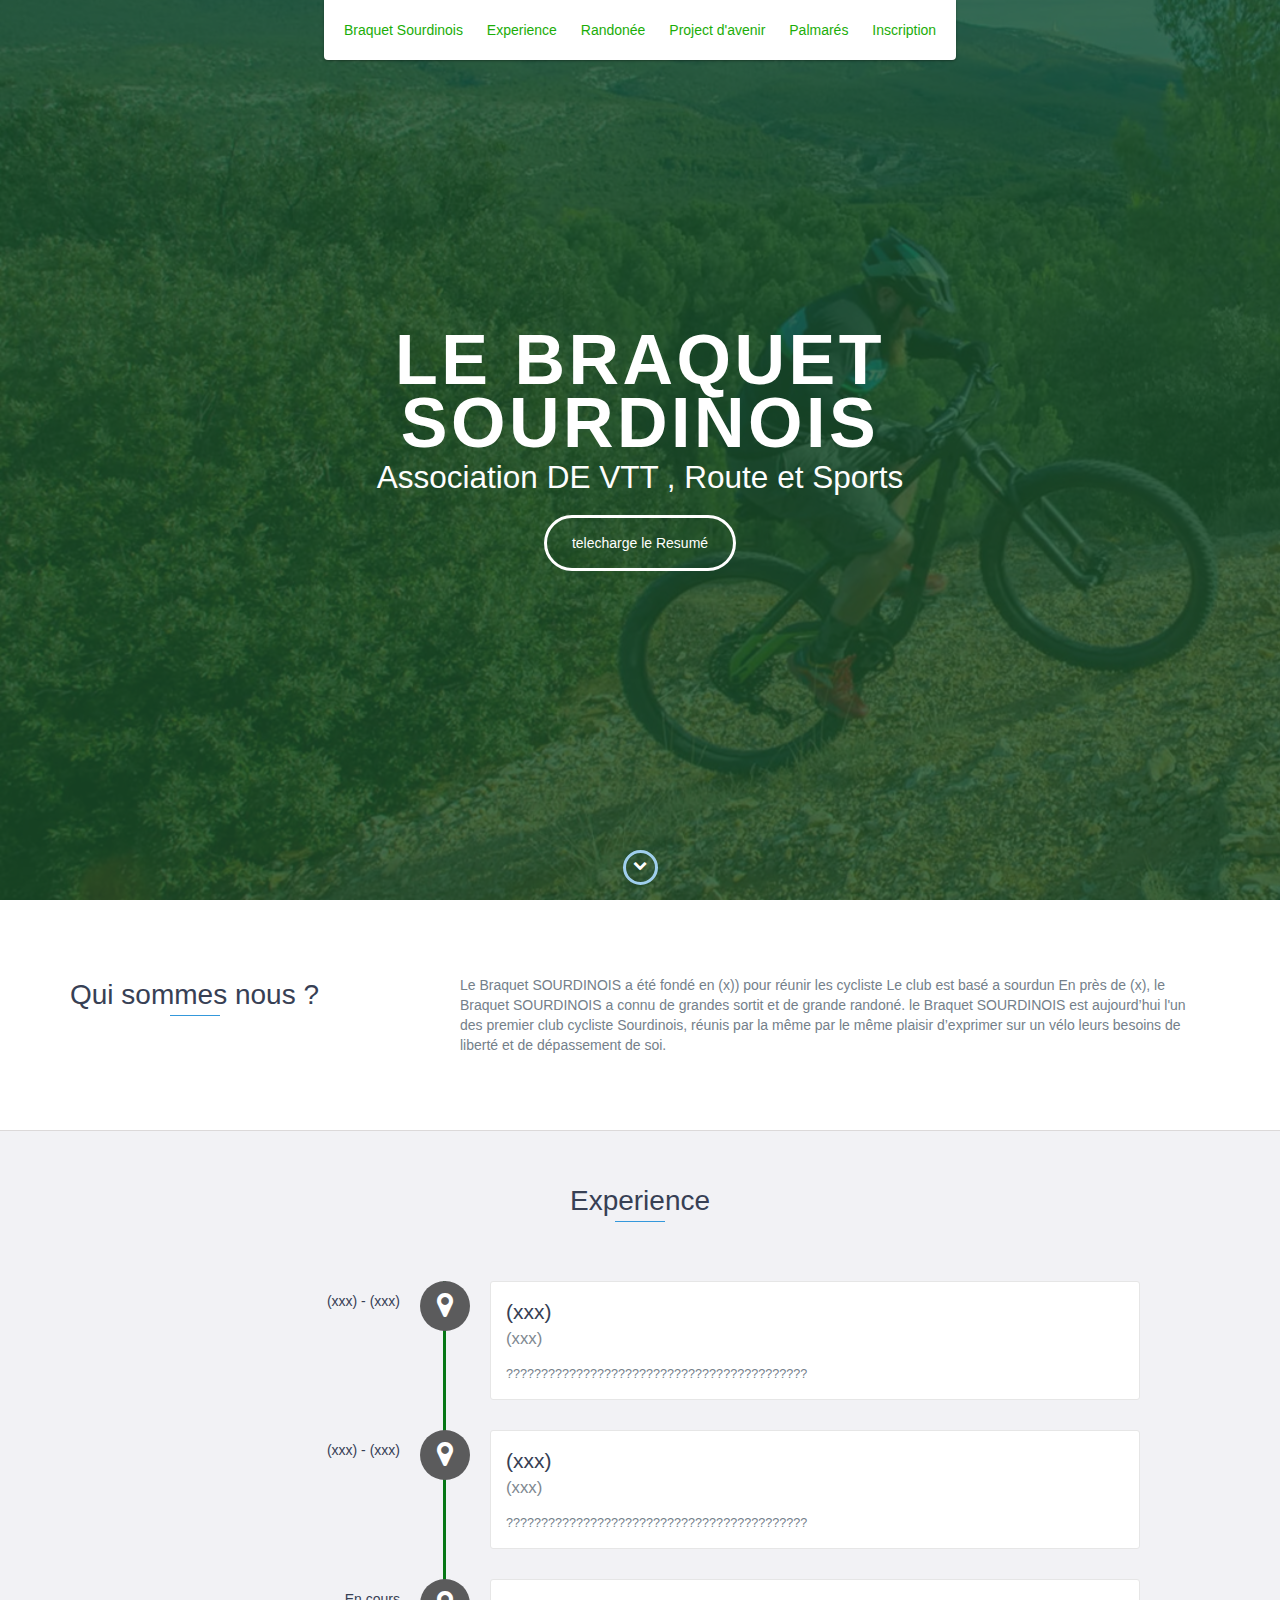
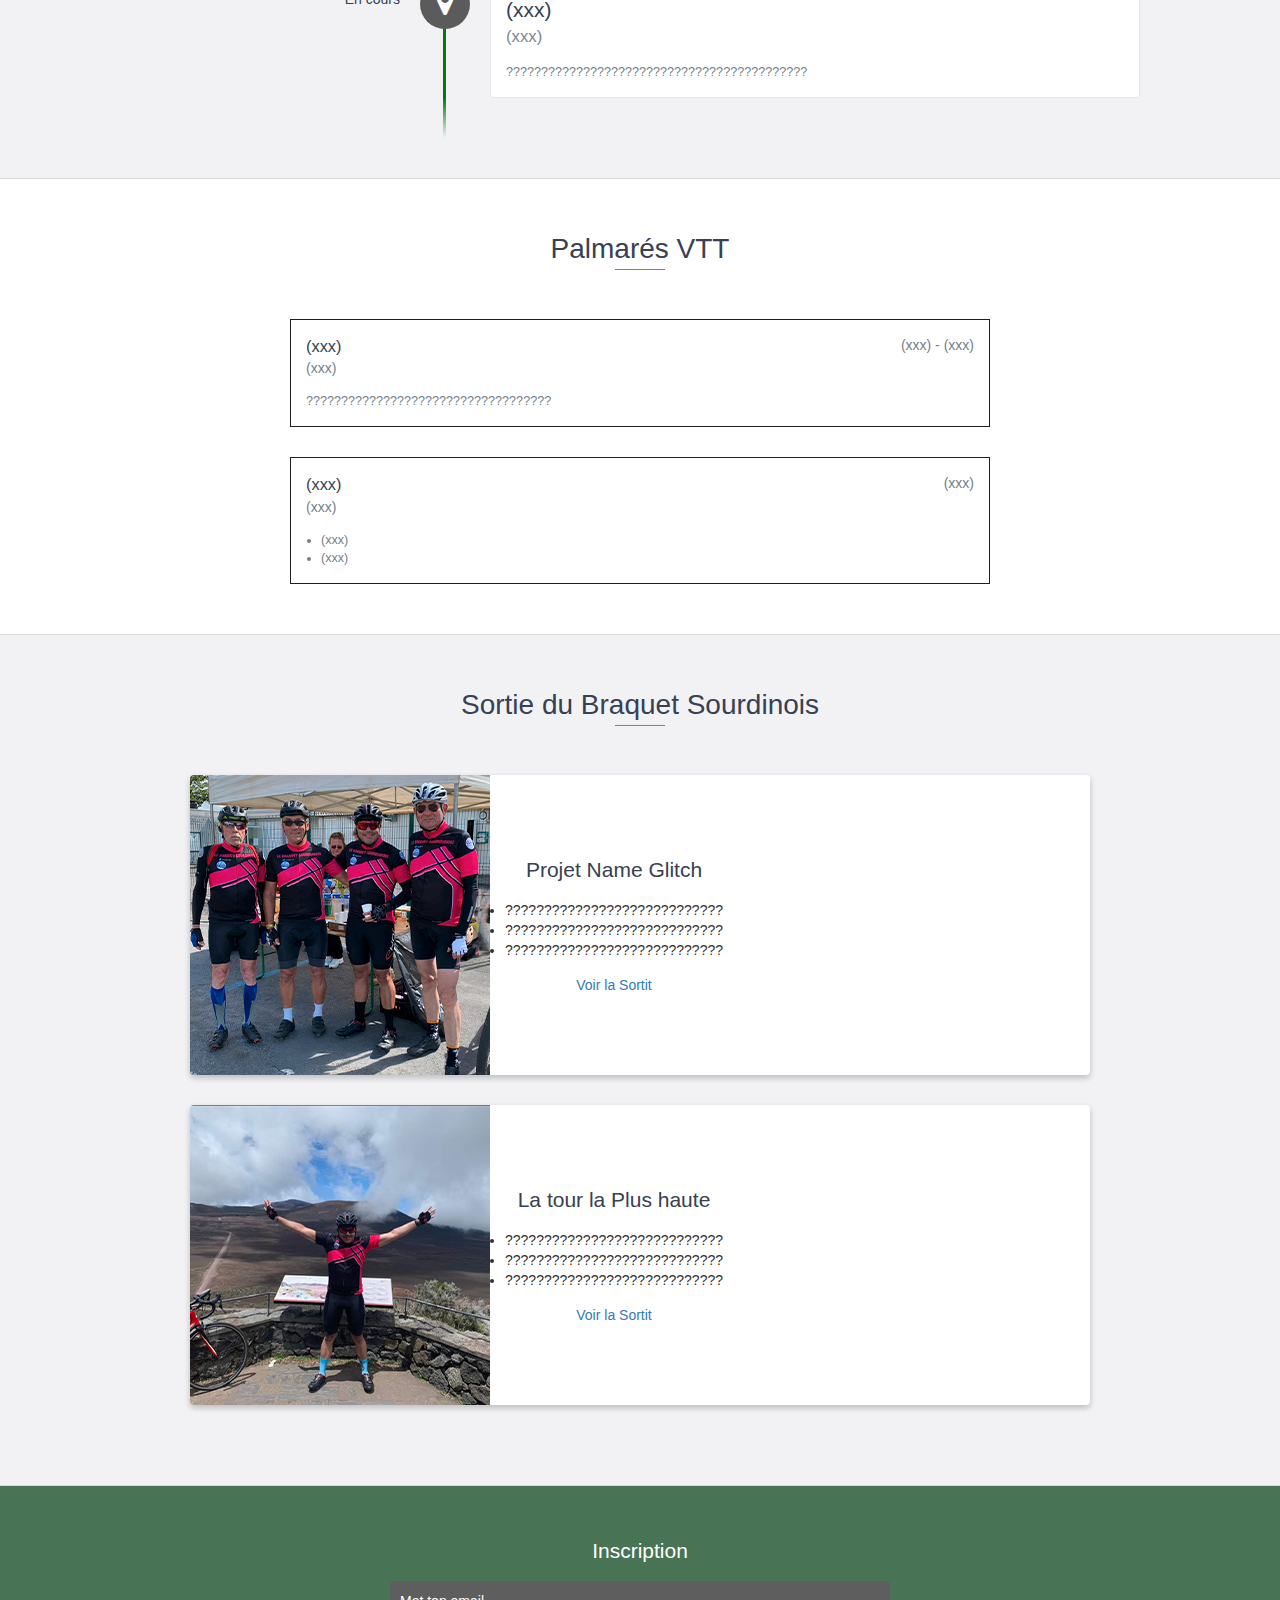
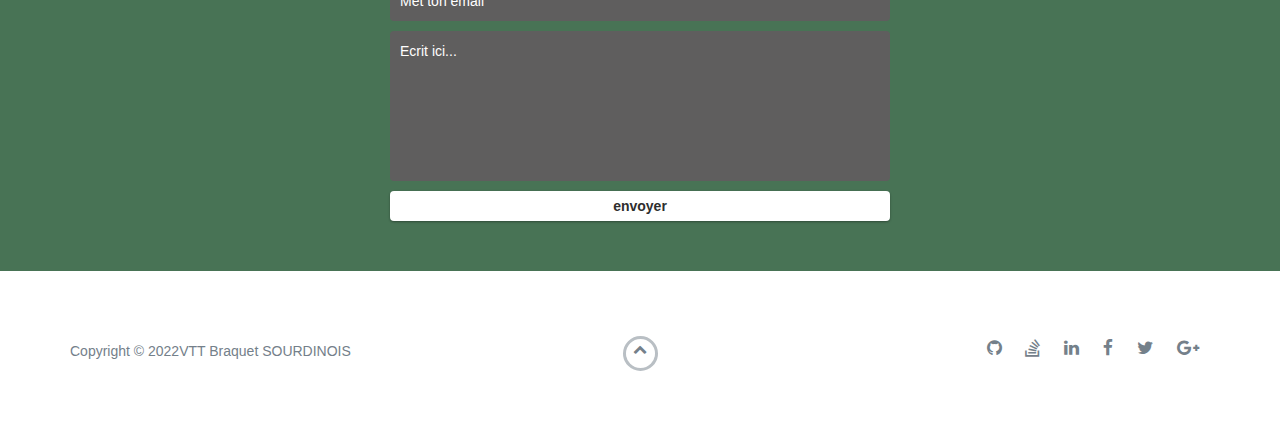
<file: index.html>
<!DOCTYPE html>
<html class="no-js" lang="en">

<head>
    <meta charset="utf-8">
    <meta http-equiv="X-UA-Compatible" content="IE=edge">
    <meta name="viewport" content="width=device-width, initial-scale=1">
    <title>LE BRAQUET SOURDINOIS</title>
	<link rel="shortcut icon" href="favicon.ico" type="image/x-icon">
	<link rel="icon" href="favicon.ico" type="image/x-icon">
    <link href="https://fonts.googleapis.com/css?family=Lato:300,400,700,900" rel="stylesheet">
    <link rel="stylesheet" href="libs/font-awesome/css/font-awesome.min.css">
    <link href="css/bootstrap.min.css" rel="stylesheet">
    <link href="css/styles.css" rel="stylesheet">
</head>

<body>
    
    <div id="mobile-menu-open" class="shadow-large">
        <i class="fa fa-bars" aria-hidden="true"></i>
    </div>
    <!-- End #mobile-menu-toggle -->
    <header>
        <div id="mobile-menu-close">
            <span>Close</span> <i class="fa fa-times" aria-hidden="true"></i>
        </div>
        <ul id="menu" class="shadow">
            <li>
                <a href="#about">Braquet Sourdinois</a>
            </li>
            <li>
                <a href="#experience">Experience</a>
            </li>
            <li>
                <a href="#education">Randonée</a>
            </li>
            <li>
                <a href="#projects">Project d'avenir</a>
            </li>
            <li>
                <a href="#skills">Palmarés</a>
            </li>
            <li>
                <a href="#contact">Inscription</a>
            </li>
        </ul>
    </header>
    <!-- End header -->

    <div id="lead">
        <div id="lead-content">
            <h1>Le BRAQUET SOURDINOIS</h1>
            <h2>Association DE VTT , Route et Sports</h2>
            <a href="#" class="btn-rounded-white">telecharge le Resumé</a>
        </div>
        <!-- End #lead-content -->

        <div id="lead-overlay"></div>

        <div id="lead-down">
            <span>
                <i class="fa fa-chevron-down" aria-hidden="true"></i>
            </span>
        </div>
        <!-- End #lead-down -->
    </div>
    <!-- End #lead -->

    <div id="about">
        <div class="container">
            <div class="row">
                <div class="col-md-4">
                    <h2 class="heading">Qui sommes nous ?</h2>
                </div>
                <div class="col-md-8">
                    <p>
                        
                        Le Braquet SOURDINOIS a été fondé en (x)) pour réunir les cycliste
                        Le club est basé a sourdun
                        
                        En près de (x), le Braquet SOURDINOIS a connu de grandes sortit et de grande randoné.
                        
                        le Braquet SOURDINOIS est aujourd’hui l'un des premier club cycliste Sourdinois, réunis par la même par le même plaisir d’exprimer sur un vélo leurs besoins de liberté et de dépassement de soi.


                    </p>
                </div>
            </div>
        </div>
    </div>
    <!-- End #about -->

    <div id="experience" class="background-alt">
        <h2 class="heading">Experience</h2>
        <div id="experience-timeline">
            <div data-date="​(xxx) - (xxx)">
                <h3>(xxx)</h3>
                <h4>(xxx)</h4>
                <p>
                    ???????????????????????????????????????????


                </p>
            </div>

            <div data-date="​​(xxx) - (xxx)">
                <h3>(xxx)</h3>
                <h4>(xxx) ​</h4>
                <p>
                    ???????????????????????????????????????????

                </p>
            </div>

            <div data-date="En cours">
                <h3>(xxx)</h3>
                <h4>(xxx)</h4>
                <p>
                   ???????????????????????????????????????????

                </p>
            </div>
        </div>
    </div>
    <!-- End #experience -->

    <div id="education">
        <h2 class="heading">Palmarés VTT</h2>
        <div class="education-block">
            <h3>​(xxx)</h3>
            <span class="education-date">(xxx) - (xxx)</span>
            <h4>(xxx)</h4>
            <p>
                ???????????????????????????????????
            </p>
        </div>
        <!-- End .education-block -->

        <div class="education-block">
            <h3>(xxx)</h3>
            <span class="education-date">(xxx)</span>
            <h4>(xxx)</h4>
            <ul>
                <li>
                    (xxx) 
                </li>
                <li>
                    (xxx)
                </li>
            </ul>
        </div>
        <!-- End .education-block -->
    </div>
    <!-- End #education -->

    <div id="projects" class="background-alt">
        <h2 class="heading">Sortie du Braquet Sourdinois</h2>
        <div class="container">
            <div class="row">
                <div class="project shadow-large">
                    <div class="project-image">
                        <img src="images/velo_1.jpg" />
                    </div>
                    <!-- End .project-image -->
                    <div class="project-info">
                        <h3>Projet Name Glitch</h3>
                        <p>
                            <li>???????????????????????????? </li>
                                <li> ????????????????????????????</li>
                                    <li> ????????????????????????????</li>
                            
                        </p>
                        <a href="file:///C:/Users/Azrael/Desktop/dev_portefolio/glitch_name/index.html">Voir la Sortit</a>
                    </div>
                    <!-- End .project-info -->
                </div>
                <!-- End .project -->

                <div class="project shadow-large">
                    <div class="project-image">
                        <img src="images/velo_2.jpg" />
                    </div>
                    <!-- End .project-image -->
                    <div class="project-info">
                        <h3>La tour la Plus haute</h3>
                        <p>
                            <li>???????????????????????????? </li>
                            <li> ????????????????????????????</li>
                            <li> ????????????????????????????</li>
                        </p>
                        <a href="file:///C:/Users/Azrael/Desktop/dev_portefolio/card_selec/index.html">Voir la Sortit</a>
                    </div>
                    <!-- End .project-info -->
                </div>
                <!-- End .project -->
            </div>
        </div>
    </div>
    

            
            
            
            
            
            
            
            
            
            
            
            
            
            
            
            
            
            
            
            
            
        </ul>
    </div>
    <!-- End #skills -->

    <div id="contact">
        <h2>Inscription</h2>
        <div id="contact-form">
            <form method="POST" action="https://formspree.io/email@email.com">
                <input type="hidden" name="_subject" value="Contact request from personal website" />
                <input type="email" name="_replyto" placeholder="Met ton email" required>
                <textarea name="message" placeholder="Ecrit ici..." required></textarea>
                <button type="submit">envoyer</button>
            </form>
        </div>
        <!-- End #contact-form -->
    </div>
    <!-- End #contact -->

    <footer>
        <div class="container">
            <div class="row">
                <div class="col-sm-5 copyright">
                    <p>
                        Copyright &copy; <span id="current-year">2022</span>VTT Braquet SOURDINOIS
                    </p>
                </div>
                <div class="col-sm-2 top">
                    <span id="to-top">
                        <i class="fa fa-chevron-up" aria-hidden="true"></i>
                    </span>
                </div>
                <div class="col-sm-5 social">
                    <ul>
                        <li>
                            <a href="hhttps://github.com/AzraelBrigade" target="_blank"><i class="fa fa-github" aria-hidden="true"></i></a>
                        </li>
                        <li>
                            <a href="https://stackoverflow.com/" target="_blank"><i class="fa fa-stack-overflow" aria-hidden="true"></i></a>
                        </li>
                        <li>
                            <a href="https://linkedin.com/" target="_blank"><i class="fa fa-linkedin" aria-hidden="true"></i></a>
                        </li>
                        <li>
                            <a href="https://www.facebook.com/" target="_blank"><i class="fa fa-facebook" aria-hidden="true"></i></a>
                        </li>
                        <li>
                            <a href="https://twitter.com/" target="_blank"><i class="fa fa-twitter" aria-hidden="true"></i></a>
                        </li>
                        <li>
                            <a href="https://plus.google.com/" target="_blank"><i class="fa fa-google-plus" aria-hidden="true"></i></a>
                        </li>
                    </ul>
                </div>
            </div>
        </div>
    </footer>
    <!-- End footer -->

    <script src="https://ajax.googleapis.com/ajax/libs/jquery/1.12.4/jquery.min.js"></script>
    <script src="js/scripts.min.js"></script>
    
</body>

</html>
</file>
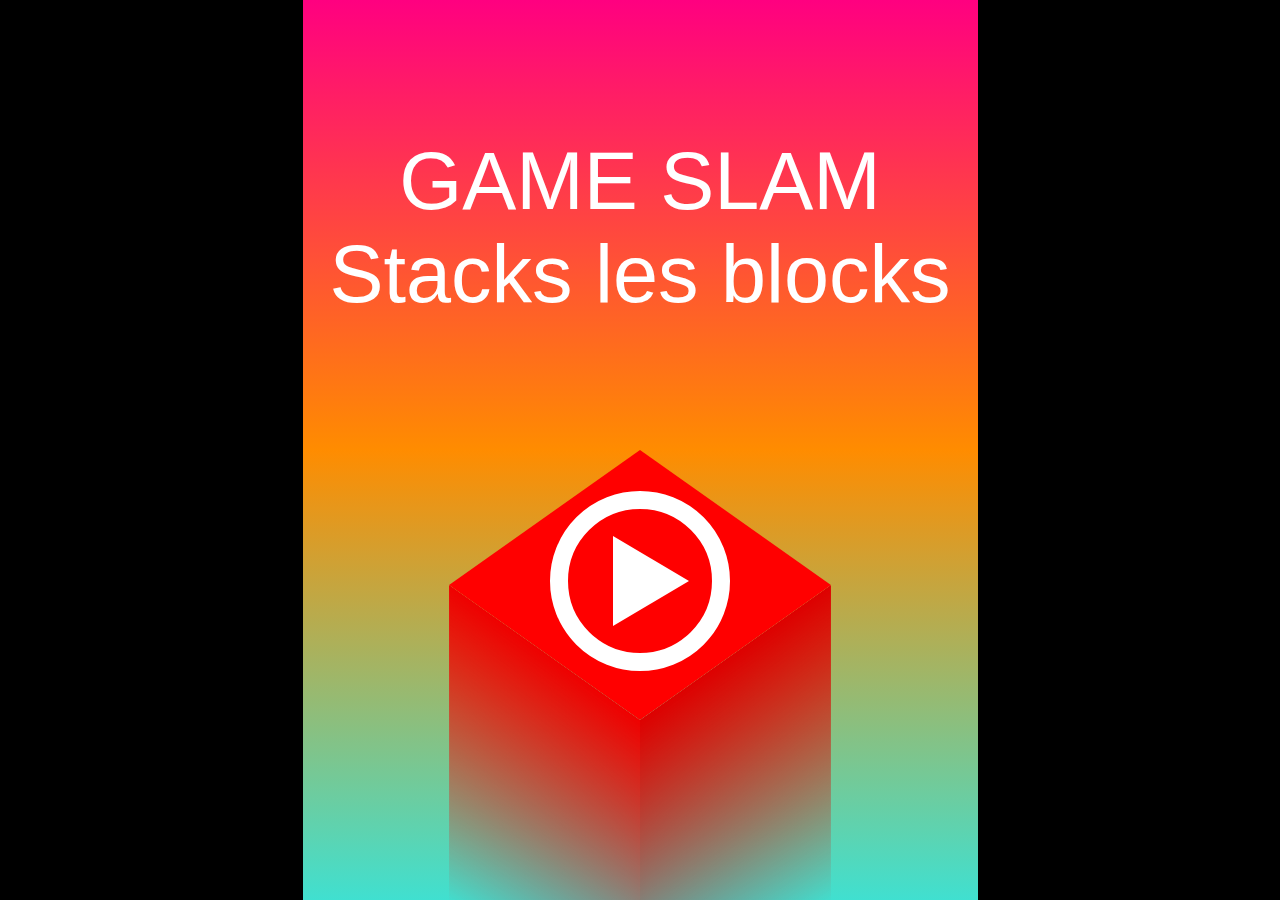
<file: card_selec/index.html>
<!DOCTYPE html>
<html lang="en">
<head>
    <meta charset="UTF-8">
    <meta http-equiv="X-UA-Compatible" content="IE=edge">
    <meta name="viewport" content="width=device-width, initial-scale=1.0">
    <link rel="stylesheet" href="style.css">
    <title>Document</title>
</head>
<body>
    
    <form class="screen" novalidate>
        <input id="start" type="checkbox" tabindex="-1">
        <input id="end" type="checkbox" tabindex="-1">
        <input id="last" type="checkbox" tabindex="-1">
        <div class="sky">
          <div></div>
          <div></div>
        </div>
        <div class="base">
          <input type="checkbox" tabindex="-1" required>
          <div class="container horizontal">
            <div class="block floating horizontal"></div>
            <div class="block horizontal">
              <input type="checkbox" tabindex="-1">
              <div class="container vertical">
                <div class="block floating vertical"></div>
                <div class="block vertical">
                  <input type="checkbox" tabindex="-1">
                  <div class="container horizontal">
                    <div class="block floating horizontal"></div>
                    <div class="block horizontal">
                      <input type="checkbox" tabindex="-1">
                      <div class="container vertical">
                        <div class="block floating vertical"></div>
                        <div class="block vertical">
                          <input type="checkbox" tabindex="-1">
                          <div class="container horizontal">
                            <div class="block floating horizontal"></div>
                            <div class="block horizontal">
                              <input type="checkbox" tabindex="-1">
                              <div class="container vertical">
                                <div class="block floating vertical"></div>
                                <div class="block vertical">
                                  <input type="checkbox" tabindex="-1">
                                  <div class="container horizontal">
                                    <div class="block floating horizontal"></div>
                                    <div class="block horizontal">
                                      <input type="checkbox" tabindex="-1">
                                      <div class="container vertical">
                                        <div class="block floating vertical"></div>
                                        <div class="block vertical">
                                          <input type="checkbox" tabindex="-1">
                                          <div class="container horizontal">
                                            <div class="block floating horizontal"></div>
                                            <div class="block horizontal">
                                              <input type="checkbox" tabindex="-1">
                                              <div class="container vertical">
                                                <div class="block floating vertical"></div>
                                                <div class="block vertical">
                                                  <input type="checkbox" tabindex="-1">
                                                  <div class="container horizontal">
                                                    <div class="block floating horizontal"></div>
                                                    <div class="block horizontal">
                                                      <input type="checkbox" tabindex="-1">
                                                      <div class="container vertical">
                                                        <div class="block floating vertical"></div>
                                                        <div class="block vertical">
                                                          <input type="checkbox" tabindex="-1">
                                                          <div class="container horizontal">
                                                            <div class="block floating horizontal"></div>
                                                            <div class="block horizontal">
                                                              <input type="checkbox" tabindex="-1">
                                                              <div class="container vertical">
                                                                <div class="block floating vertical"></div>
                                                                <div class="block vertical">
                                                                  <input type="checkbox" tabindex="-1">
                                                                  <div class="container horizontal">
                                                                    <div class="block floating horizontal"></div>
                                                                    <div class="block horizontal">
                                                                      <input type="checkbox" tabindex="-1">
                                                                      <div class="container vertical">
                                                                        <div class="block floating vertical"></div>
                                                                        <div class="block vertical">
                                                                          <input type="checkbox" tabindex="-1">
                                                                          <div class="container horizontal">
                                                                            <div class="block floating horizontal"></div>
                                                                            <div class="block horizontal">
                                                                              <input type="checkbox" tabindex="-1">
                                                                              <div class="container vertical">
                                                                                <div class="block floating vertical"></div>
                                                                                <div class="block vertical">
                                                                                  <input type="checkbox" tabindex="-1">
                                                                                  <div class="container horizontal">
                                                                                    <div class="block floating horizontal"></div>
                                                                                    <div class="block horizontal">
                                                                                      <input type="checkbox" tabindex="-1">
                                                                                      <div class="container vertical">
                                                                                        <div class="block floating vertical"></div>
                                                                                        <div class="block vertical">
                                                                                          <input type="checkbox" tabindex="-1">
                                                                                          <div class="container horizontal">
                                                                                            <div class="block floating horizontal"></div>
                                                                                            <div class="block horizontal">
                                                                                              <input type="checkbox" tabindex="-1">
                                                                                              <div class="container vertical">
                                                                                                <div class="block floating vertical"></div>
                                                                                                <div class="block vertical">
                                                                                                  <input type="checkbox" tabindex="-1">
                                                                                                  <div class="container horizontal">
                                                                                                    <div class="block floating horizontal"></div>
                                                                                                    <div class="block horizontal">
                                                                                                      <input type="checkbox" tabindex="-1">
                                                                                                      <div class="container vertical">
                                                                                                        <div class="block floating vertical"></div>
                                                                                                        <div class="block vertical">
                                                                                                          <input type="checkbox" tabindex="-1">
                                                                                                          <div class="container horizontal">
                                                                                                            <div class="block floating horizontal"></div>
                                                                                                            <div class="block horizontal">
                                                                                                              <input type="checkbox" tabindex="-1">
                                                                                                              <div class="container vertical">
                                                                                                                <div class="block floating vertical"></div>
                                                                                                                <div class="block vertical">
                                                                                                                  <input type="checkbox" tabindex="-1">
                                                                                                                  <div class="container horizontal">
                                                                                                                    <div class="block floating horizontal"></div>
                                                                                                                    <div class="block horizontal">
                                                                                                                      <input type="checkbox" tabindex="-1">
                                                                                                                      <div class="container vertical">
                                                                                                                        <div class="block floating vertical"></div>
                                                                                                                        <div class="block vertical">
                                                                                                                          <input type="checkbox" tabindex="-1">
                                                                                                                          <div class="container horizontal">
                                                                                                                            <div class="block floating horizontal"></div>
                                                                                                                            <div class="block horizontal">
                                                                                                                              <input type="checkbox" tabindex="-1">
                                                                                                                              <div class="container vertical">
                                                                                                                                <div class="block floating vertical"></div>
                                                                                                                                <div class="block vertical">
                                                                                                                                  <input type="checkbox" tabindex="-1">
                                                                                                                                  <div class="container horizontal">
                                                                                                                                    <div class="block floating horizontal"></div>
                                                                                                                                    <div class="block horizontal">
                                                                                                                                      <input type="checkbox" tabindex="-1">
                                                                                                                                      <div class="container vertical">
                                                                                                                                        <div class="block floating vertical"></div>
                                                                                                                                        <div class="block vertical">
                                                                                                                                          <input type="checkbox" tabindex="-1">
                                                                                                                                          <div class="container horizontal">
                                                                                                                                            <div class="block floating horizontal"></div>
                                                                                                                                            <div class="block horizontal">
                                                                                                                                              <input type="checkbox" tabindex="-1">
                                                                                                                                              <div class="container vertical">
                                                                                                                                                <div class="block floating vertical"></div>
                                                                                                                                                <div class="block vertical">
                                                                                                                                                  <input type="checkbox" tabindex="-1">
                                                                                                                                                  <div class="container horizontal">
                                                                                                                                                    <div class="block floating horizontal"></div>
                                                                                                                                                    <div class="block horizontal">
                                                                                                                                                      <input type="checkbox" tabindex="-1">
                                                                                                                                                      <div class="container vertical">
                                                                                                                                                        <div class="block floating vertical"></div>
                                                                                                                                                        <div class="block vertical">
                                                                                                                                                          <input type="checkbox" tabindex="-1">
                                                                                                                                                          <div class="container horizontal">
                                                                                                                                                            <div class="block floating horizontal"></div>
                                                                                                                                                            <div class="block horizontal">
                                                                                                                                                              <input type="checkbox" tabindex="-1">
                                                                                                                                                              <div class="container vertical">
                                                                                                                                                                <div class="block floating vertical"></div>
                                                                                                                                                                <div class="block vertical">
                                                                                                                                                                  <input type="checkbox" tabindex="-1">
                                                                                                                                                                  <div class="container horizontal">
                                                                                                                                                                    <div class="block floating horizontal"></div>
                                                                                                                                                                    <div class="block horizontal">
                                                                                                                                                                      <input type="checkbox" tabindex="-1">
                                                                                                                                                                      <div class="container vertical">
                                                                                                                                                                        <div class="block floating vertical"></div>
                                                                                                                                                                        <div class="block vertical">
                                                                                                                                                                          <input type="checkbox" tabindex="-1">
                                                                                                                                                                          <div class="container horizontal">
                                                                                                                                                                            <div class="block floating horizontal"></div>
                                                                                                                                                                            <div class="block horizontal">
                                                                                                                                                                              <input type="checkbox" tabindex="-1">
                                                                                                                                                                              <div class="container vertical">
                                                                                                                                                                                <div class="block floating vertical"></div>
                                                                                                                                                                                <div class="block vertical">
                                                                                                                                                                                  <input type="checkbox" tabindex="-1">
                                                                                                                                                                                  <div class="container horizontal">
                                                                                                                                                                                    <div class="block floating horizontal"></div>
                                                                                                                                                                                    <div class="block horizontal">
                                                                                                                                                                                      <input type="checkbox" tabindex="-1">
                                                                                                                                                                                      <div class="container vertical">
                                                                                                                                                                                        <div class="block floating vertical"></div>
                                                                                                                                                                                        <div class="block vertical">
                                                                                                                                                                                          <input type="checkbox" tabindex="-1">
                                                                                                                                                                                          <div class="container horizontal">
                                                                                                                                                                                            <div class="block floating horizontal"></div>
                                                                                                                                                                                            <div class="block horizontal">
                                                                                                                                                                                              <input type="checkbox" tabindex="-1">
                                                                                                                                                                                              <div class="container vertical">
                                                                                                                                                                                                <div class="block floating vertical"></div>
                                                                                                                                                                                                <div class="block vertical">
                                                                                                                                                                                                  <input type="checkbox" tabindex="-1">
                                                                                                                                                                                                  <div class="container horizontal">
                                                                                                                                                                                                    <div class="block floating horizontal"></div>
                                                                                                                                                                                                    <div class="block horizontal">
                                                                                                                                                                                                      <input type="checkbox" tabindex="-1">
                                                                                                                                                                                                      <div class="container vertical">
                                                                                                                                                                                                        <div class="block floating vertical"></div>
                                                                                                                                                                                                        <div class="block vertical">
                                                                                                                                                                                                          <input type="checkbox" tabindex="-1">
                                                                                                                                                                                                          <div class="container horizontal">
                                                                                                                                                                                                            <div class="block floating horizontal"></div>
                                                                                                                                                                                                            <div class="block horizontal">
                                                                                                                                                                                                              <label class="last" for="last" tabindex="-1"></label>
                                                                                                                                                                                                              <div class="container vertical">
                                                                                                                                                                                                                <div class="block floating vertical"></div>
                                                                                                                                                                                                                <div class="block vertical">
                                                                                                                                                                                                                  <label class="end horizontal" for="end"></label>
                                                                                                                                                                                                                  <label class="end vertical" for="end"></label>
                                                                                                                                                                                                                </div>
                                                                                                                                                                                                              </div>
                                                                                                                                                                                                            </div>
                                                                                                                                                                                                          </div>
                                                                                                                                                                                                        </div>
                                                                                                                                                                                                      </div>
                                                                                                                                                                                                    </div>
                                                                                                                                                                                                  </div>
                                                                                                                                                                                                </div>
                                                                                                                                                                                              </div>
                                                                                                                                                                                            </div>
                                                                                                                                                                                          </div>
                                                                                                                                                                                        </div>
                                                                                                                                                                                      </div>
                                                                                                                                                                                    </div>
                                                                                                                                                                                  </div>
                                                                                                                                                                                </div>
                                                                                                                                                                              </div>
                                                                                                                                                                            </div>
                                                                                                                                                                          </div>
                                                                                                                                                                        </div>
                                                                                                                                                                      </div>
                                                                                                                                                                    </div>
                                                                                                                                                                  </div>
                                                                                                                                                                </div>
                                                                                                                                                              </div>
                                                                                                                                                            </div>
                                                                                                                                                          </div>
                                                                                                                                                        </div>
                                                                                                                                                      </div>
                                                                                                                                                    </div>
                                                                                                                                                  </div>
                                                                                                                                                </div>
                                                                                                                                              </div>
                                                                                                                                            </div>
                                                                                                                                          </div>
                                                                                                                                        </div>
                                                                                                                                      </div>
                                                                                                                                    </div>
                                                                                                                                  </div>
                                                                                                                                </div>
                                                                                                                              </div>
                                                                                                                            </div>
                                                                                                                          </div>
                                                                                                                        </div>
                                                                                                                      </div>
                                                                                                                    </div>
                                                                                                                  </div>
                                                                                                                </div>
                                                                                                              </div>
                                                                                                            </div>
                                                                                                          </div>
                                                                                                        </div>
                                                                                                      </div>
                                                                                                    </div>
                                                                                                  </div>
                                                                                                </div>
                                                                                              </div>
                                                                                            </div>
                                                                                          </div>
                                                                                        </div>
                                                                                      </div>
                                                                                    </div>
                                                                                  </div>
                                                                                </div>
                                                                              </div>
                                                                            </div>
                                                                          </div>
                                                                        </div>
                                                                      </div>
                                                                    </div>
                                                                  </div>
                                                                </div>
                                                              </div>
                                                            </div>
                                                          </div>
                                                        </div>
                                                      </div>
                                                    </div>
                                                  </div>
                                                </div>
                                              </div>
                                            </div>
                                          </div>
                                        </div>
                                      </div>
                                    </div>
                                  </div>
                                </div>
                              </div>
                            </div>
                          </div>
                        </div>
                      </div>
                    </div>
                  </div>
                </div>
              </div>
            </div>
          </div>
        </div>
        <div class="points"></div>
        <label class="start" for="start" tabindex="-1">
              GAME SLAM<br>Stacks les blocks 
          </label>
        <button type="reset" tabindex="-1">
              CLICK OR TAP<br>
              TO RESTART
          </button>
      </form>
 
</body>
</html>
</file>
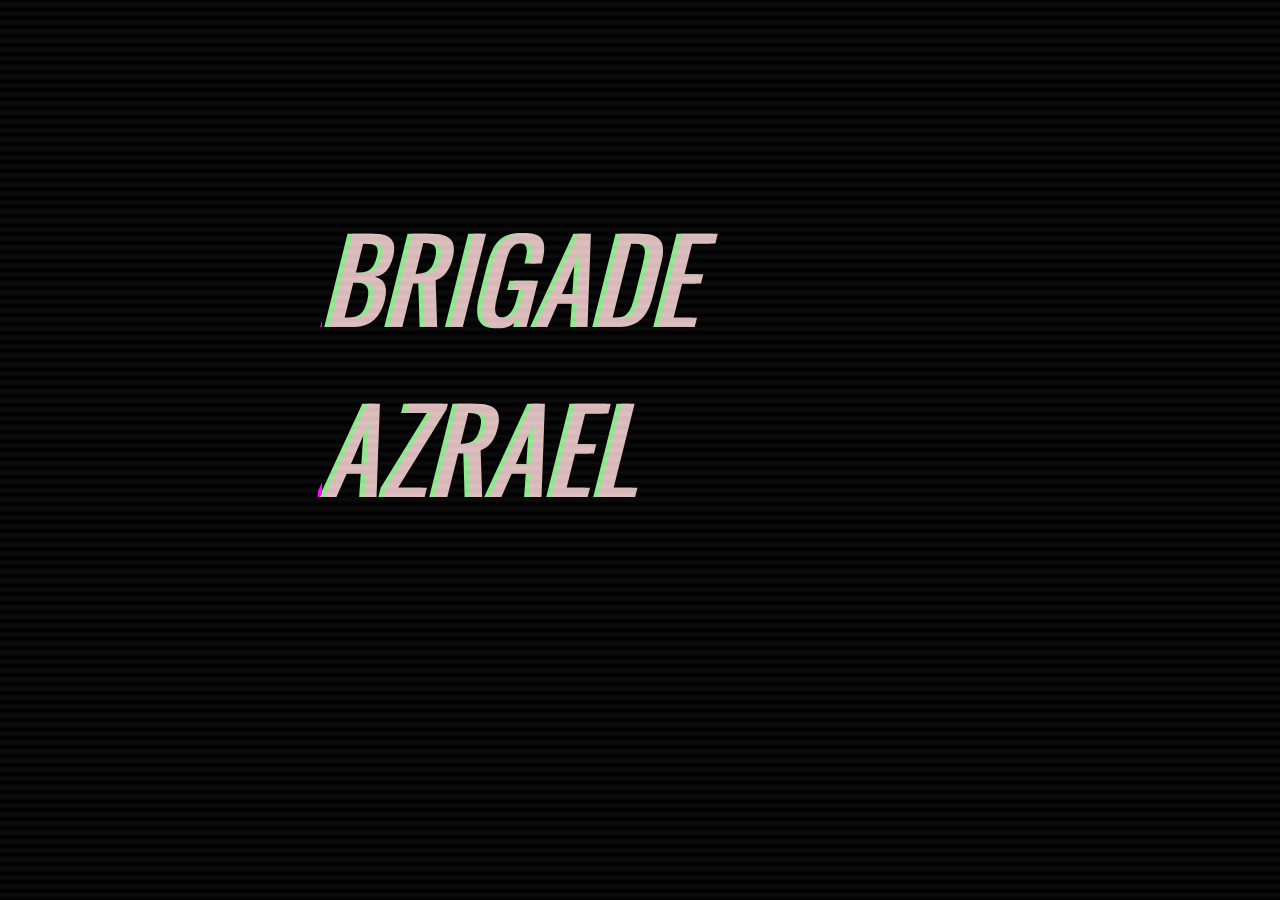
<file: glitch_name/index.html>
<!DOCTYPE html>
<html>
<head>
  <meta charset="UTF-8">
  <meta name="viewport" content="width=device-width" />
  <title>Glitch</title>
  <link href='https://fonts.googleapis.com/css?family=Oswald' rel='stylesheet' type='text/css'>
  <link rel="stylesheet" href="style.css" />
</head>
<body>
  <div class="container">
  <div class="glitch" data-text="BRIGADE AZRAEL">BRIGADE AZRAEL</div>
  <div class="glow">BRIGADE AZRAEL</div>
  <p class="subtitle"></p>
  </div>
  <div class="scanlines"></div>
</body>
</html>
</file>
<file: css/styles.css>
*/body {
    font-family: 'Lato', sans-serif;
    font-size: 16px
}

body.active {
    overflow: hidden;
    z-index: -1
}

.no-js #experience-timeline>div {
    background: #fff;
    padding: 10px;
    margin-bottom: 10px;
    border: 1px solid #dcd9d9
}

.no-js #experience-timeline>div h3 {
    font-size: 1.5em;
    font-weight: 300;
    color: #374054;
    display: inline-block;
    margin: 0
}

.no-js #experience-timeline>div h4 {
    font-size: 1.2em;
    font-weight: 300;
    color: #7e8890;
    margin: 0 0 15px 0
}

.no-js #experience-timeline>div p {
    color: #74808a;
    font-size: 0.9em;
    margin: 0
}

.no-js #experience-timeline:before,
.no-js #experience-timeline:after {
    content: none
}

@keyframes dropHeader {
    0% {
        transform: translateY(-100%)
    }

    100% {
        transform: translateY(0)
    }
}

header {
    position: absolute;
    top: 0;
    left: 0;
    right: 0;
    text-align: center;
    z-index: 10;
    animation-name: dropHeader;
    animation-iteration-count: 1;
    animation-timing-function: ease;
    animation-duration: 0.75s
}

header ul {
    display: inline-block;
    background: #fff;
    text-align: center;
    padding: 10px;
    margin: 0;
    border-bottom-right-radius: 4px;
    border-bottom-left-radius: 4px
}

header li {
    display: inline-block
}

header a {
    display: block;
    color: #1bad08;
    padding: 10px
}

header a:hover {
    color: #217dbb;
    text-decoration: none;
    background: #eee;
    border-radius: 4px
}

header a:focus {
    color: #3498db;
    text-decoration: none
}

header.active {
    display: block
}

header.sticky {
    position: fixed;
    z-index: 999
}

#menu.active {
    display: block
}

#mobile-menu-open {
    display: none;
    cursor: pointer;
    position: fixed;
    right: 15px;
    top: 10px;
    color: #3498db;
    font-size: 1.5em;
    z-index: 20;
    padding: 0 7px;
    border-radius: 4px;
    background: #fff
}

#mobile-menu-close {
    display: none;
    text-align: right;
    width: 100%;
    background: #fff;
    font-size: 1.5em;
    padding-right: 15px;
    padding-top: 10px;
    cursor: pointer;
    color: #3498db
}

#mobile-menu-close span {
    font-size: 0.5em;
    text-transform: uppercase
}

#mobile-menu-close i {
    vertical-align: middle
}

footer {
    padding: 50px 0
}

.copyright {
    padding-top: 20px
}

.copyright p {
    margin: 0;
    color: #74808a
}

.top {
    text-align: center
}

.top span {
    cursor: pointer;
    display: block;
    margin: 15px auto 0 auto;
    width: 35px;
    height: 35px;
    border-radius: 50%;
    border: 3px solid #b9bfc4;
    text-align: center
}

.top i {
    color: #74808a
}

.social {
    text-align: right
}

.social ul {
    margin: 5px 0 0 0;
    padding: 0
}

.social li {
    display: inline-block;
    font-size: 1.25em;
    list-style: none
}

.social a {
    display: block;
    color: #74808a;
    padding: 10px
}

.social a:hover {
    color: #3498db
}

.btn-rounded-white {
    display: inline-block;
    color: #fff;
    padding: 15px 25px;
    border: 3px solid #fff;
    border-radius: 30px;
    transition: .5s ease all
}

.btn-rounded-white:hover {
    color: #3498db;
    background: #fff;
    text-decoration: none
}

.shadow {
    box-shadow: 0 1px 3px rgba(0, 0, 0, 0.12), 0 1px 2px rgba(0, 0, 0, 0.24)
}

.shadow-large {
    box-shadow: 0 3px 6px rgba(0, 0, 0, 0.08), 0 3px 6px rgba(0, 0, 0, 0.15)
}

.heading {
    position: relative;
    display: inline-block;
    font-size: 2em;
    font-weight: 300;
    margin: 0 0 30px 0
}

.heading:after {
    position: absolute;
    content: '';
    top: 100%;
    height: 1px;
    width: 50px;
    left: 0;
    right: 0;
    margin: 0 auto;
    background: #3498db
}

.background-alt {
    background: #f2f2f5
}

#lead {
    position: relative;
    height: 100vh;
    min-height: 500px;
    max-height: 1080px;
    background: url(../images/lead-bg.jpg);
    background-size: cover;
    padding: 15px;
    overflow: hidden
}

#lead-content {
    position: absolute;
    z-index: 10;
    top: 50%;
    left: 50%;
    transform: translate(-50%, -50%);
    text-align: center
}

#lead-content h1,
#lead-content h2 {
    margin: 0
}

#lead-content h1 {
    color: #fff;
    font-weight: 900;
    font-size: 5em;
    text-transform: uppercase;
    letter-spacing: 0.05em;
    line-height: 0.9em
}

#lead-content h2 {
    color: #fdfdfd;
    font-weight: 500;
    font-size: 2.25em;
    margin-bottom: 15px
}

#lead-overlay {
    position: absolute;
    height: 100%;
    width: 100%;
    top: 0;
    right: 0;
    bottom: 0;
    left: 0;
    background: rgba(26, 80, 42, 0.8);
    z-index: 1
}

#lead-down {
    position: absolute;
    left: 0;
    right: 0;
    width: 100%;
    text-align: center;
    z-index: 10;
    bottom: 15px;
    color: #fff
}

#lead-down span {
    cursor: pointer;
    display: block;
    margin: 0 auto;
    width: 35px;
    height: 35px;
    border-radius: 50%;
    border: 3px solid #a0cfee;
    text-align: center
}

#lead-down i {
    animation: pulsate 1.5s ease;
    animation-iteration-count: infinite;
    padding-top: 5px
}

@keyframes pulsate {
    0% {
        transform: scale(1, 1)
    }

    50% {
        transform: scale(1.2, 1.2)
    }

    100% {
        transform: scale(1, 1)
    }
}

#about {
    padding: 75px 15px;
    border-bottom: 1px solid #dcd9d9
}

#about h2 {
    color: #374054
}

#about p {
    color: #74808a;
    margin: 0
}

#experience {
    padding: 50px 15px;
    text-align: center;
    border-bottom: 1px solid #dcd9d9
}

#experience h2 {
    color: #374054
}

#experience-timeline {
    margin: 30px auto 0 auto;
    position: relative;
    max-width: 1000px
}

#experience-timeline:before {
    position: absolute;
    content: '';
    top: 0;
    bottom: 0;
    left: 303px;
    right: auto;
    height: 100%;
    width: 3px;
    background: #067715;
    z-index: 0
}

#experience-timeline:after {
    position: absolute;
    content: '';
    width: 3px;
    height: 40px;
    background: #067715;
    background: linear-gradient(to bottom, #067715, rgba(52, 152, 219, 0));
    top: 100%;
    left: 303px
}

.vtimeline-content {
    margin-left: 350px;
    background: #fff;
    border: 1px solid #e6e6e6;
    padding: 15px;
    border-radius: 3px;
    text-align: left
}

.vtimeline-content h3 {
    font-size: 1.5em;
    font-weight: 300;
    color: #374054;
    display: inline-block;
    margin: 0
}

.vtimeline-content h4 {
    font-size: 1.2em;
    font-weight: 300;
    color: #7e8890;
    margin: 0 0 15px 0
}

.vtimeline-content p {
    color: #74808a;
    font-size: 0.9em;
    margin: 0
}

.vtimeline-point {
    position: relative;
    display: block;
    vertical-align: top;
    margin-bottom: 30px
}

.vtimeline-icon {
    position: relative;
    color: #fff;
    width: 50px;
    height: 50px;
    background: #5b5b5c;
    border-radius: 50%;
    float: left;
    z-index: 99;
    margin-left: 280px
}

.vtimeline-icon i {
    display: block;
    font-size: 2em;
    margin-top: 10px
}

.vtimeline-date {
    width: 260px;
    text-align: right;
    position: absolute;
    left: 0;
    top: 10px;
    font-weight: 300;
    color: #374054
}

#education {
    padding: 50px 15px 20px 15px;
    border-bottom: 1px solid #dcd9d9;
    text-align: center
}

#education h2 {
    color: #374054;
    margin-bottom: 50px
}

.education-block {
    max-width: 700px;
    margin: 0 auto 30px auto;
    padding: 15px;
    border: 1px solid #202020;
    box-shadow: 1px #202020;
    text-align: left
}

.education-block h3 {
    font-weight: 500;
    float: left;
    margin: 0;
    color: #374054
}

.education-block span {
    color: #74808a;
    float: right
}

.education-block h4 {
    color: #74808a;
    clear: both;
    font-weight: 500;
    margin: 0 0 15px 0
}

.education-block p,
.education-block ul {
    margin: 0;
    color: #74808a;
    font-size: 0.9em
}

.education-block ul {
    padding: 0 0 0 15px
}

#projects {
    padding: 50px 15px;
    border-bottom: 1px solid #dcd9d9;
    text-align: center
}

#projects h2 {
    color: #374054;
    margin-bottom: 50px
}

.project {
    position: relative;
    max-width: 900px;
    margin: 0 auto 30px auto;
    overflow: hidden;
    background: #fff;
    border-radius: 4px
}

.project-image {
    float: left
}

.project-info {
    position: absolute;
    top: 50%;
    transform: translateY(-50%);
    margin-left: 300px;
    padding: 15px
}

.project-info h3 {
    font-size: 1.5em;
    font-weight: 300;
    color: #374054;
    margin: 0 0 15px 0
}

.project-info p {
    color: #74808a;
    margin: 0 0 15px 0;
    font-size: 0.9em
}

.no-image .project-info {
    position: relative;
    margin: 0;
    padding: 30px 15px;
    transform: none
}

#more-projects {
    display: none
}

#skills {
    padding: 50px 15px;
    text-align: center
}

#skills h2 {
    color: #374054;
    margin-bottom: 50px
}

#skills ul {
    display: block;
    margin: 0 auto;
    padding: 0;
    max-width: 800px
}

#skills li {
    display: inline-block;
    margin: 7px;
    padding: 5px 10px;
    color: #374054;
    background: #e4e4ea;
    list-style: none;
    cursor: default;
    font-size: 1.2em
}

#contact {
    padding: 50px 15px;
    background: rgba(26, 80, 42, 0.8);;
    text-align: center
}

#contact h2 {
    margin: 0 0 15px 0;
    color: #fff;
    font-weight: 500
}

#contact-form {
    max-width: 500px;
    margin: 0 auto
}

#contact-form input,
#contact-form textarea {
    display: block;
    width: 100%;
    padding: 10px;
    border-radius: 4px;
    border: none;
    margin-bottom: 10px;
    background: #5f5e5e;
    color: #fff;
    transition: .5s ease all
}

#contact-form input::-webkit-input-placeholder,
#contact-form textarea::-webkit-input-placeholder {
    color: #fff
}

#contact-form input:-moz-placeholder,
#contact-form textarea:-moz-placeholder {
    color: #fff;
    opacity: 1
}

#contact-form input::-moz-placeholder,
#contact-form textarea::-moz-placeholder {
    color: #fff;
    opacity: 1
}

#contact-form input:-ms-input-placeholder,
#contact-form textarea:-ms-input-placeholder {
    color: #fff
}

#contact-form input:focus,
#contact-form textarea:focus {
    outline: none;
    background: #16527a
}

#contact-form textarea {
    height: 150px;
    resize: none
}

#contact-form button {
    display: block;
    width: 100%;
    background: #fff;
    border-radius: 4px;
    padding: 5px 10px;
    border: none;
    color: #2e2e2e;
    font-weight: 700;
    box-shadow: 0 1px 3px rgba(0, 0, 0, 0.12), 0 1px 2px rgba(0, 0, 0, 0.24);
    transition: .5s ease all
}

#contact-form button:hover {
    box-shadow: 0 10px 20px rgba(0, 0, 0, 0.19), 0 6px 6px rgba(0, 0, 0, 0.23)
}

.optional-section {
    padding: 50px 15px;
    text-align: center;
    border-top: 1px solid #dcd9d9
}

.optional-section h2 {
    color: #374054
}

.optional-section-block {
    max-width: 700px;
    margin: 0 auto 30px auto;
    padding: 15px;
    border: 1px solid #dcd9d9;
    background: #fff;
    text-align: left
}

.optional-section-block h3 {
    font-weight: 500;
    margin: 0 0 15px 0;
    color: #374054
}

.optional-section-block h4 {
    color: #74808a;
    clear: both;
    font-weight: 500;
    margin: 0 0 15px 0
}

.optional-section-block p,
.optional-section-block ul {
    margin: 0 0 15px 0;
    color: #74808a;
    font-size: 0.9em
}

.optional-section-block ul {
    padding: 0 0 0 15px
}

@media only screen and (max-width: 750px) {

    #experience-timeline:before,
    #experience-timeline:after {
        left: 23px
    }

    .vtimeline-date {
        width: auto;
        text-align: left;
        position: relative;
        margin-bottom: 15px;
        display: block;
        margin-left: 70px
    }

    .vtimeline-icon {
        margin-left: 0
    }

    .vtimeline-content {
        margin-left: 70px
    }
}

@media only screen and (max-width: 992px) {
    #lead {
        height: auto;
        min-height: auto;
        max-height: auto;
        padding: 100px 15px
    }

    #lead-content {
        position: relative;
        transform: none;
        left: auto;
        top: auto
    }

    #lead-content h1 {
        font-size: 3em
    }

    #lead-content h2 {
        font-size: 1.75em
    }

    #about {
        text-align: center
    }

    #about p {
        text-align: left
    }
}

@media only screen and (max-width: 768px) {
    header {
        position: fixed;
        display: none;
        z-index: 999;
        animation: none;
        bottom: 0;
        height: 100%
    }

    #mobile-menu-open,
    #mobile-menu-close {
        display: block
    }

    #menu {
        height: 100%;
        overflow-y: auto;
        box-shadow: none;
        border-radius: 0;
        width: 100%
    }

    #menu li {
        display: block;
        margin-bottom: 10px
    }

    #lead-content h1 {
        font-size: 2em
    }

    #lead-content h2 {
        font-size: 1.3em
    }

    #lead-content a {
        padding: 10px 20px
    }

    #lead-down {
        display: none
    }

    .education-block h3,
    .education-block span {
        float: none
    }

    .project-image {
        display: none
    }

    .project-info {
        position: relative;
        margin: 0;
        padding: 30px 15px;
        top: auto;
        transform: none
    }

    footer {
        text-align: center
    }

    .social {
        text-align: center
    }
}

@media only screen and (max-width: 480px) {
    #lead-content h1 {
        font-size: 1.5em
    }

    #lead-content h2 {
        font-size: 1em
    }

    #lead-content a {
        font-size: 0.9em;
        padding: 5px 10px
    }
}
</file>
<file: glitch_name/style.css>
body {
    background: black;
    font-family: "Oswald", sans-serif;
    font-style: italic;
  }
  
  .container {
    position: absolute;
    transform: translate(-50%, -50%);
    top: 40%;
    left: 50%;
  }
  
  .glitch {
    color: rgb(223, 191, 191);
    position: relative;
    font-size: 9vw;
    // margin: 70px 200px;
    animation: glitch 5s 5s infinite;
  }
  
  .glitch::before {
    content: attr(data-text);
    position: absolute;
    left: -2px;
    text-shadow: -5px 0 magenta;
    background: black;
    overflow: hidden;
    top: 0;
    animation: noise-1 3s linear infinite alternate-reverse, glitch 5s 5.05s infinite;
  }
  
  .glitch::after {
    content: attr(data-text);
    position: absolute;
    left: 2px;
    text-shadow: -5px 0 lightgreen;
    background: black;
    overflow: hidden;
    top: 0;
    animation: noise-2 3s linear infinite alternate-reverse, glitch 5s 5s infinite;
  }
  
  @keyframes glitch {
    1%{
      transform: rotateX(10deg) skewX(90deg);
    }
    2%{
      transform: rotateX(0deg) skewX(0deg);
    }
  }
  
  @keyframes noise-1 {
    $steps: 30;
    @for $i from 1 through $steps {
      #{percentage($i*(1/$steps))} {
        $top: random(100);
        $bottom: random(101 - $top);
        clip-path: inset(#{$top}px 0 #{$bottom}px 0);
      }
    }
  }
  
  @keyframes noise-2 {
    $steps: 30;
    @for $i from 0 through $steps {
      #{percentage($i*(1/$steps))} {
        $top: random(100);
        $bottom: random(101 - $top);
        clip-path: inset(#{$top}px 0 #{$bottom}px 0);
      }
    }
  }
  
  .scanlines {
    overflow: hidden;
    mix-blend-mode: difference;
  }
  
  .scanlines::before {
    content: "";
    position: absolute;
    width: 100%;
    height: 100%;
    top: 0;
    left: 0;
  
    background: repeating-linear-gradient(
      to bottom,
      transparent 0%,
      rgba(255, 255, 255, 0.05) .5%,
      transparent 1%
    );
  
    animation: fudge 7s ease-in-out alternate infinite;
  }
  
  
  @keyframes fudge {
    from {
      transform: translate(0px, 0px);
    }
    to {
      transform: translate(0px, 2%);
    }
  }
  
  .glow {
    @extend .glitch;
    text-shadow: 0 0 1000px rgb(223, 191, 191);
    color: transparent;
    position: absolute;
    top: 0;
  }
  
  .subtitle {
    font-family: Arial, Helvetica, sans-serif;
    font-weight: 100;
    font-size: .8vw;
    color: rgba(165, 141, 141, .4);
    text-transform: uppercase;
    letter-spacing: 1em;
    text-align: center;
    position: absolute;
    left: 17%;
    animation: glitch-2 5s 5.02s infinite;
  }
  
  @keyframes glitch-2 {
    1%{
      transform: rotateX(10deg) skewX(70deg);
    }
    2%{
      transform: rotateX(0deg) skewX(0deg);
    }
  }
</file>
<file: card_selec/style.css>
/* Layout */
body {
  margin: 0;
  background-color: black;
  counter-reset: points;
}

.screen {
  position: relative;
  margin: 0 auto;
  max-width: 100vw;
  width: 75vh;
  height: 100vh;
  overflow: hidden;
}

/* Sky */
.sky {
  position: absolute;
  left: 0;
  right: 0;
  top: 0;
  bottom: 0;
  pointer-events: none;
}

.sky > div {
  position: absolute;
  left: 0;
  right: 0;
  top: 0;
  bottom: 0;
}

.sky > div::before {
  content: "";
  position: absolute;
  left: 0;
  right: 0;
  top: 0;
  display: block;
  height: 1000vh;
}

.sky > div + div {
  animation: opacity 30s linear infinite forwards paused;
}

/* All gradients except last are from https://uigradients.com/ */
.sky > div::before {
  background: linear-gradient(
    #f12711,
    #f5af19 10%,
    #91eae4 11%,
    #86a8e7,
    #7f7fd5 21%,
    #f64f59 22%,
    #c471ed,
    #12c2e9 32%,
    #f7797d 33%,
    #fbd786,
    #c6ffdd 43%,
    #8a2387 44%,
    #e94057,
    #f27121 54%,
    #3a1c71 55%,
    #d76d77,
    #fdbb2d 65%,
    #22c1c3 66%,
    #fdbb2d 76%,
    #1a2a6c 77%,
    #b21f1f,
    #fdbb2d 87%
  );
  animation: sky 240s steps(8, end) infinite forwards paused;
}

.sky > div + div::before {
  background: linear-gradient(
    #ff0080,
    #ff8c00,
    #40e0d0 10%,
    #1d2671 11%,
    #c33764 21%,
    #78ffd6 22%,
    #a8ff78 32%,
    #4b1248 33%,
    #f0c27b 43%,
    #2980b9 44%,
    #6dd5fa,
    #fff 54%,
    #03001e 55%,
    #7303c0,
    #ec38bc,
    #fdeff9 65%,
    #56ccf2 66%,
    #2f80ed 76%,
    #0c0510 77%,
    #160b3e,
    #5f4282,
    #cecc99 87%
  );
  animation: sky 240s steps(8, end) -15s infinite forwards paused;
}

/* Inputs and Last Label */
input,
.last {
  z-index: 1;
  position: absolute;
  display: none;
  width: 300vh;
  height: 300vh;
  opacity: 0;
  cursor: pointer;
  pointer-events: auto;
  transform: translate(-150vh, -150vh);
  -webkit-touch-callout: none;
  -webkit-tap-highlight-color: transparent;
}

#last {
  display: initial;
  pointer-events: none;
}

input:checked,
#last:checked {
  display: none !important;
}

/* Base */
.base {
  position: relative;
  left: calc(50% - 15vh);
  top: 50vh;
  width: 30vh;
  height: 30vh;
  background-color: red;
  pointer-events: none;
  transform: rotateX(45deg) rotateZ(45deg);
  transform-style: preserve-3d;
  transition: transform 0.5s ease-in-out;
}

/* Base Sides */
.base::before,
.base::after {
  content: "";
  z-index: -1;
  position: absolute;
  display: block;
}

.base::before {
  right: 0;
  width: 50vh;
  height: 100%;
  background: linear-gradient(to left, #d00, rgba(221, 0, 0, 0));
  transform: rotateY(-90deg);
  transform-origin: right;
}

.base::after {
  bottom: 0;
  width: 100%;
  height: 50vh;
  background: linear-gradient(to top, #e00, rgba(238, 0, 0, 0));
  transform: rotateX(90deg);
  transform-origin: bottom;
}

/* Containers */
.container {
  position: absolute;
  display: flex;
  transform-style: preserve-3d;
}

.container.horizontal {
  left: -45vh;
  flex-direction: row;
  width: calc(90vh + 100%);
  height: 100%;
}

.container.vertical {
  top: -45vh;
  flex-direction: column;
  width: 100%;
  height: calc(90vh + 100%);
}

/* Spacers */
.container::before,
.container::after {
  content: "";
}

.container.horizontal::before,
.container.horizontal::after {
  max-width: calc(100% - 45vh);
  min-width: 45vh;
  height: 100%;
}

.container.vertical::before,
.container.vertical::after {
  width: 100%;
  max-height: calc(100% - 45vh);
  min-height: 45vh;
}

/* Blocks */
.block {
  position: relative;
  visibility: hidden;
  flex-grow: 1;
  background-color: currentColor;
  transform: translateZ(6vh);
  transform-style: preserve-3d;
}

.block.horizontal {
  height: 100%;
}

.block.vertical {
  width: 100%;
}

.block.floating {
  position: absolute;
  display: none;
  visibility: visible;
}

.block.floating.horizontal {
  width: calc(100% - 90vh);
  animation: left 2s linear alternate infinite both;
}

.block.floating.vertical {
  height: calc(100% - 90vh);
  animation: top 2s linear alternate infinite both;
}

/* Block Sides */
.block::before,
.block::after {
  content: "";
  z-index: -1;
  position: absolute;
  display: block;
  background-color: currentColor;
}

.block::before {
  right: 0;
  width: 6vh;
  height: 100%;
  box-shadow: inset -6vh 0 rgba(0, 0, 0, 0.2);
  transform: rotateY(-90deg);
  transform-origin: right;
}

.block::after {
  bottom: 0;
  width: 100%;
  height: 6vh;
  box-shadow: inset 0 -6vh rgba(0, 0, 0, 0.1);
  transform: rotateX(90deg);
  transform-origin: bottom;
}

/* End Labels */
.end {
  position: absolute;
  left: -200vh;
  top: -300vh;
  visibility: visible;
  max-width: 400vh;
  max-height: 600vh;
  pointer-events: auto;
  cursor: pointer;
  transform: rotateZ(-45deg) rotateX(-45deg) translateZ(100vh);
  -webkit-touch-callout: none;
  -webkit-tap-highlight-color: transparent;
}

.end.horizontal {
  width: calc(400vh - 100000%);
  height: 600vh;
}

.end.vertical {
  width: 400vh;
  height: calc(600vh - 100000%);
}

/* Points */
.points {
  position: absolute;
  left: 0;
  right: 0;
  top: 0;
  display: none;
  text-align: center;
  color: white;
  font-family: "Helvetica", "Roboto", "Segoe UI", "Arial", sans-serif;
  font-size: 9vh;
  font-weight: lighter;
  pointer-events: none;
}

.points::before {
  content: "YOU'VE REACHED THE TOP!";
  display: block;
  margin: 4vh auto;
  font-size: 4vh;
  opacity: 0;
  transition: opacity 0.25s;
}

.points::after {
  content: counter(points);
  display: block;
}

/* Start Label */
.start {
  position: absolute;
  left: 0;
  right: 0;
  top: 0;
  bottom: 0;
  padding: 15vh 0;
  text-align: center;
  color: transparent;
  text-shadow: 0 0 0 white;
  font-family: "Helvetica", "Roboto", "Segoe UI", "Arial", sans-serif;
  font-size: 9vh;
  font-weight: lighter;
  cursor: pointer;
  transition: opacity 0.25s;
  animation: start 0.75s linear;
  -webkit-user-select: none;
  -moz-user-select: none;
  user-select: none;
  -webkit-touch-callout: none;
  -webkit-tap-highlight-color: transparent;
}

.start::before {
  content: "";
  position: absolute;
  left: calc(50% - 3vh);
  top: 59.5vh;
  display: block;
  border-top: 5vh solid transparent;
  border-bottom: 5vh solid transparent;
  border-left: 8.5vh solid white;
}

.start::after {
  content: "";
  position: absolute;
  left: calc(50% - 10vh);
  top: 54.5vh;
  display: block;
  box-sizing: border-box;
  border: solid 2vh white;
  border-radius: 50%;
  width: 20vh;
  height: 20vh;
}

/* Restart Button */
button {
  position: absolute;
  left: 0;
  right: 0;
  top: 0;
  bottom: 0;
  border: none;
  padding-top: 80vh;
  width: 100%;
  color: white;
  background: transparent;
  opacity: 0;
  pointer-events: none;
  font-family: "Helvetica", "Roboto", "Segoe UI", "Arial", sans-serif;
  font-size: 4vh;
  font-weight: lighter;
  cursor: pointer;
  transition: opacity 0.25s;
  -webkit-touch-callout: none;
  -webkit-tap-highlight-color: transparent;
}

/* Keyframes */
@keyframes opacity {
  0% {
    opacity: 1;
  }
  25% {
    opacity: 1;
  }
  50% {
    opacity: 0;
  }
  75% {
    opacity: 0;
  }
  100% {
    opacity: 1;
  }
}
@keyframes sky {
  from {
    transform: none;
  }
  to {
    transform: translateY(-880vh);
  }
}

@keyframes width {
  from {
    width: 0;
  }
  to {
    width: 90vh;
  }
}

@keyframes height {
  from {
    height: 0;
  }
  to {
    height: 90vh;
  }
}

@keyframes left {
  from {
    left: 0;
  }
  to {
    left: 90vh;
  }
}

@keyframes top {
  from {
    top: 0;
  }
  to {
    top: 90vh;
  }
}

@keyframes color {
  0% {
    color: rgb(6, 173, 250);
  }
  19% {
    color: #ff0;
  }
  31% {
    color: #0f0;
  }
  43% {
    color: #0ff;
  }
  62% {
    color: #00f;
  }
  81% {
    color: #f0f;
  }
  100% {
    color: rgb(6, 173, 250);
  }
}

@keyframes start {
  from {
    text-shadow: 0 0 1vh white, 2vh -2vh 1vh white, 2vh 2vh 1vh white,
      -2vh 2vh 1vh white, -2vh -2vh 1vh white;
    opacity: 0;
  }
  to {
    text-shadow: 0 0 0 white;
    opacity: 1;
  }
}

/* Sky: start changing */
#start:checked ~ .sky > div + div,
#start:checked ~ .sky > div::before {
  animation-play-state: running;
}

/* Sky: stop changing */
#end:checked ~ .sky > div + div,
#end:checked ~ .sky > div::before,
#last:checked ~ .sky > div + div,
#last:checked ~ .sky > div::before {
  animation-play-state: paused;
}

/* Base: start movement */
#start:checked ~ .base {
  transform: translateY(200vh) rotateX(45deg) rotateZ(45deg);
  transition-duration: 60s;
  transition-timing-function: linear;
}

/* Base: stop movement */
#end:checked ~ .base,
#last:checked ~ .base {
  transform: translateY(25vh) rotateX(45deg) rotateZ(45deg)
    scale3d(0.3, 0.3, 0.3);
  transition-duration: 1s;
  transition-timing-function: ease-in-out;
}

/* Inputs and Last Label: display current */
#start:checked ~ .base > input,
input:checked + .container > .block > input,
input:checked + .container > .block > .last {
  display: block;
}

/* Containers: start color rotation */
#start:checked ~ .base .container {
  animation: color 60s linear alternate infinite both;
}

/* Containers: stop color rotation of current */
#start:checked ~ .base > .container,
input:checked + .container > .block > .container {
  animation-play-state: paused !important;
}

/* Spacers: start sizing of current */
#start:checked ~ .base > .container.horizontal::before,
input:checked + .container > .block > .container.horizontal::before {
  animation: width 2s linear infinite alternate both running;
}

#start:checked ~ .base > .container.horizontal::after,
input:checked + .container > .block > .container.horizontal::after {
  animation: width 2s linear infinite alternate-reverse both running;
}

#start:checked ~ .base > .container.vertical::before,
input:checked + .container > .block > .container.vertical::before {
  animation: height 2s linear infinite alternate both running;
}

#start:checked ~ .base > .container.vertical::after,
input:checked + .container > .block > .container.vertical::after {
  animation: height 2s linear infinite alternate-reverse both running;
}

/* Spacers: stop sizing of current */
#end:active ~ .base .container::before,
#end:active ~ .base .container::after,
#end:checked ~ .base .container::before,
#end:checked ~ .base .container::after,
#last:active ~ .base .container::before,
#last:active ~ .base .container::after,
#last:checked ~ .base .container::before,
#last:checked ~ .base .container::after,
input:active + .container::before,
input:active + .container::after,
input:checked + .container::before,
input:checked + .container::after {
  animation-play-state: paused !important;
}

/* Floating Blocks: display current */
#start:checked ~ .base > .container > .floating,
input:checked + .container > .block > .container > .floating {
  display: block;
}

/* Floating Blocks: stop movement of current */
#end:active ~ .base .floating,
#last:active ~ .base .floating,
input:active + .container > .floating {
  animation-play-state: paused;
}

/* Floating Blocks: stop movement of current then fadeout */
#end:checked ~ .base .floating,
#last:checked ~ .base .floating,
input:checked + .container > .floating {
  visibility: hidden;
  color: transparent;
  transition: color 0.5s, background-color 0.5s, visibility 0s 0.5s;
  animation-play-state: paused;
}

/* Increment Points */
#last:checked ~ .base .floating,
input:checked + .container > .floating {
  counter-increment: points 1;
}

/* Floating Block Sides: stop sizing of current then fadeout */
#end:checked ~ .base .floating::before,
#end:checked ~ .base .floating::after,
#last:checked ~ .base .floating::before,
#last:checked ~ .base .floating::after,
input:checked + .container > .floating::before,
input:checked + .container > .floating::after {
  visibility: hidden;
  opacity: 0;
  transition: opacity 0.5s, visibility 0s 0.5s;
  animation-play-state: paused;
}

/* Blocks: show current  */
input:checked + .container > .floating + .block,
#last:checked ~ .base .last + .container > .floating + .block {
  visibility: visible;
}

/* Points: show only positive */
.screen:valid .points {
  display: block;
}

/* Points: top reached */
#last:checked ~ .points::before {
  opacity: 1;
}

/* Start Label: hide after started */
#start:checked ~ .start {
  pointer-events: none;
  opacity: 0;
  animation: none;
}

/* Restart Button: show on end */
#end:checked ~ button,
#last:checked ~ button {
  pointer-events: auto;
  opacity: 1;
}
</file>
